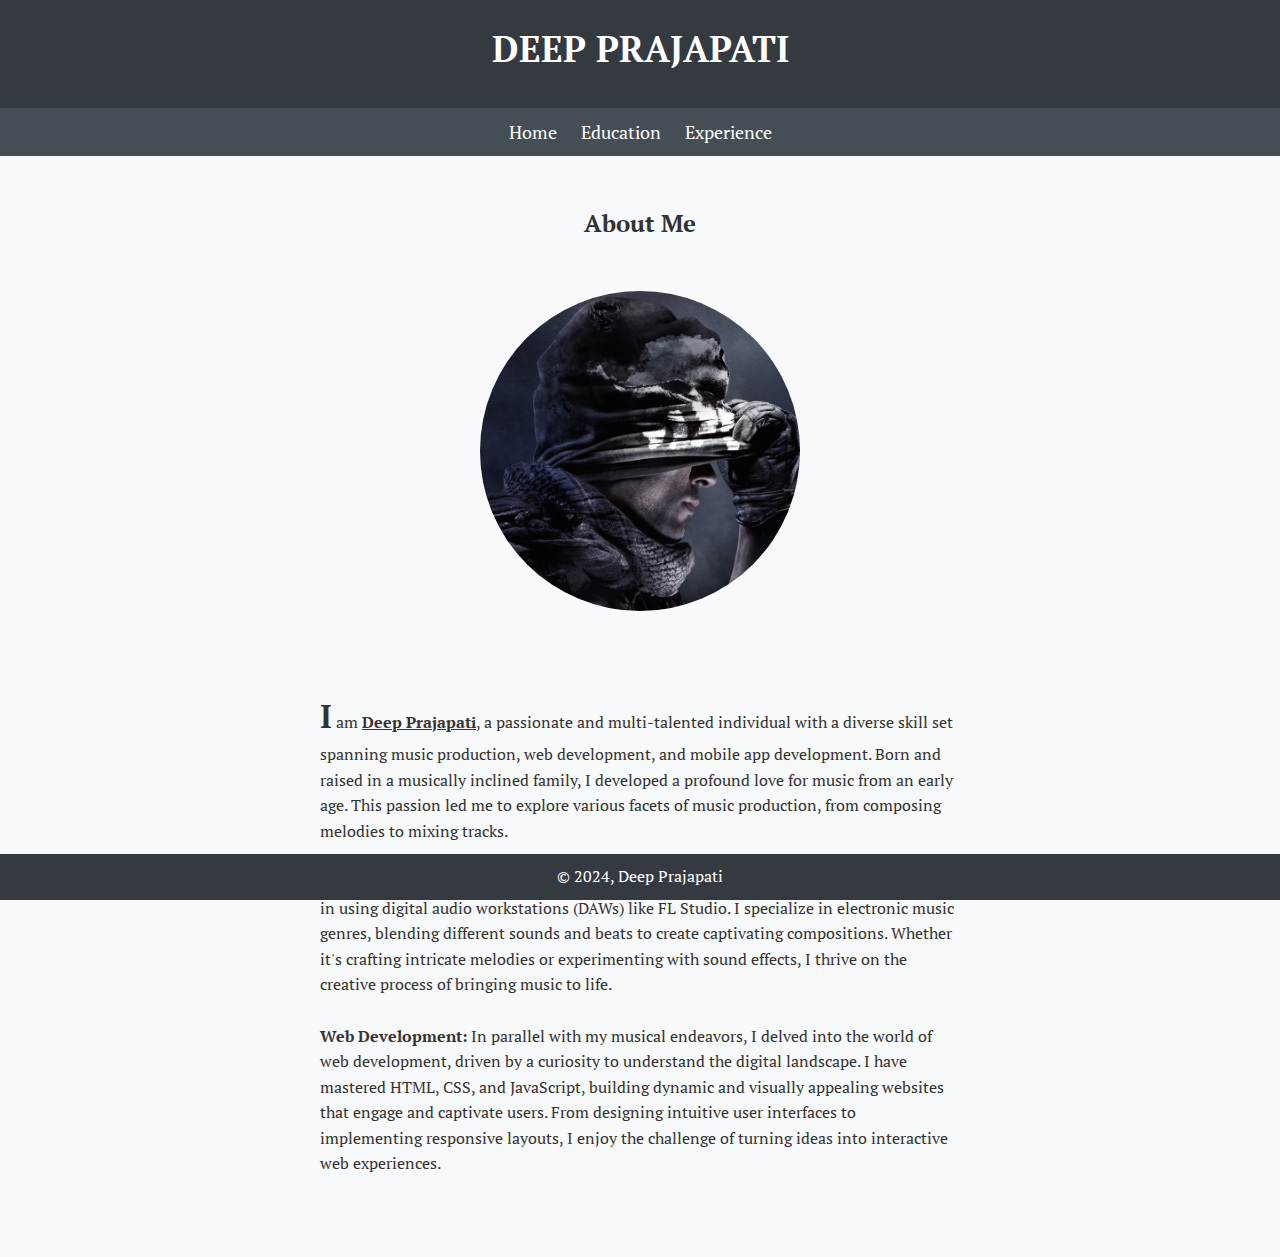
<file: index.html>
<!DOCTYPE html>
<html lang="en">
  <head>
    <meta charset="UTF-8" />
    <meta name="viewport" content="width=device-width, initial-scale=1.0" />
    <title>Biography</title>
    <link rel="stylesheet" href="./index.css" />
    <link rel="preconnect" href="https://fonts.googleapis.com" />
    <link rel="preconnect" href="https://fonts.gstatic.com" crossorigin />
    <link
      href="https://fonts.googleapis.com/css2?family=Lora:ital,wght@0,400..700;1,400..700&family=PT+Serif:ital,wght@0,400;0,700;1,400;1,700&display=swap"
      rel="stylesheet"
    />
  </head>

  <body>
    <header>
      <h1>DEEP PRAJAPATI</h1>
    </header>
    <nav>
      <ul>
        <li><a href="index.html">Home</a></li>
        <li><a href="education.html">Education</a></li>
        <li><a href="experience.html">Experience</a></li>
      </ul>
    </nav>
    <main>
      <h2>About Me</h2>
      <img src="./ghost.jpg" alt="Profile Picture" />
      <p>
        <span class="aye">I</span> am <span class="name">Deep Prajapati</span>,
        a passionate and multi-talented individual with a diverse skill set
        spanning music production, web development, and mobile app development.
        Born and raised in a musically inclined family, I developed a profound
        love for music from an early age. This passion led me to explore various
        facets of music production, from composing melodies to mixing tracks.
        <br />
        <br />
        <span>Music Production:</span> With years of experience in music
        production, I have honed my skills in using digital audio workstations
        (DAWs) like FL Studio. I specialize in electronic music genres, blending
        different sounds and beats to create captivating compositions. Whether
        it's crafting intricate melodies or experimenting with sound effects, I
        thrive on the creative process of bringing music to life.
        <br />
        <br />
        <span>Web Development:</span> In parallel with my musical endeavors, I
        delved into the world of web development, driven by a curiosity to
        understand the digital landscape. I have mastered HTML, CSS, and
        JavaScript, building dynamic and visually appealing websites that engage
        and captivate users. From designing intuitive user interfaces to
        implementing responsive layouts, I enjoy the challenge of turning ideas
        into interactive web experiences.
      </p>
    </main>
    <footer>
      <p>&copy; 2024, Deep Prajapati</p>
    </footer>
  </body>
</html>
</file>
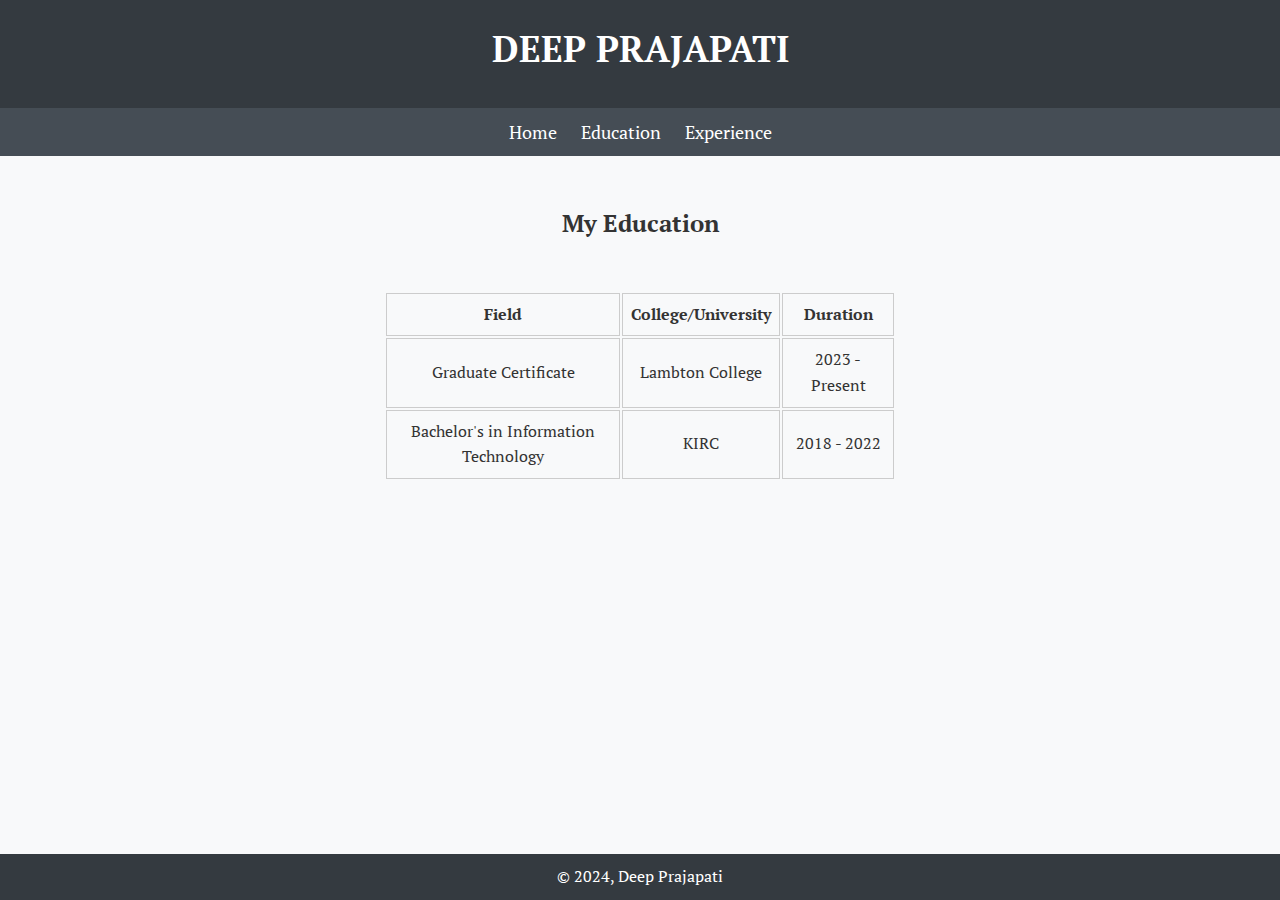
<file: education.html>
<!DOCTYPE html>
<html lang="en">
  <head>
    <meta charset="UTF-8" />
    <meta name="viewport" content="width=device-width, initial-scale=1.0" />
    <title>Biography - Education</title>
    <link rel="stylesheet" href="education.css" />
    <link rel="preconnect" href="https://fonts.googleapis.com" />
    <link rel="preconnect" href="https://fonts.gstatic.com" crossorigin />
    <link
      href="https://fonts.googleapis.com/css2?family=Lora:ital,wght@0,400..700;1,400..700&family=PT+Serif:ital,wght@0,400;0,700;1,400;1,700&display=swap"
      rel="stylesheet"
    />
  </head>
  <body>
    <header>
      <h1>DEEP PRAJAPATI</h1>
    </header>
    <nav>
      <ul>
        <li><a href="index.html">Home</a></li>
        <li><a href="education.html">Education</a></li>
        <li><a href="experience.html">Experience</a></li>
      </ul>
    </nav>
    <main>
      <h2>My Education</h2>
      <table class="table-container">
        <tr>
          <th>Field</th>
          <th>College/University</th>
          <th>Duration</th>
        </tr>
        <tr>
          <td>Graduate Certificate</td>
          <td>Lambton College</td>
          <td>2023 - Present</td>
        </tr>

        <tr>
          <td>Bachelor's in Information Technology</td>
          <td>KIRC</td>
          <td>2018 - 2022</td>
        </tr>
      </table>
    </main>
    <footer>
      <p>&copy; 2024, Deep Prajapati</p>
    </footer>
  </body>
</html>
</file>
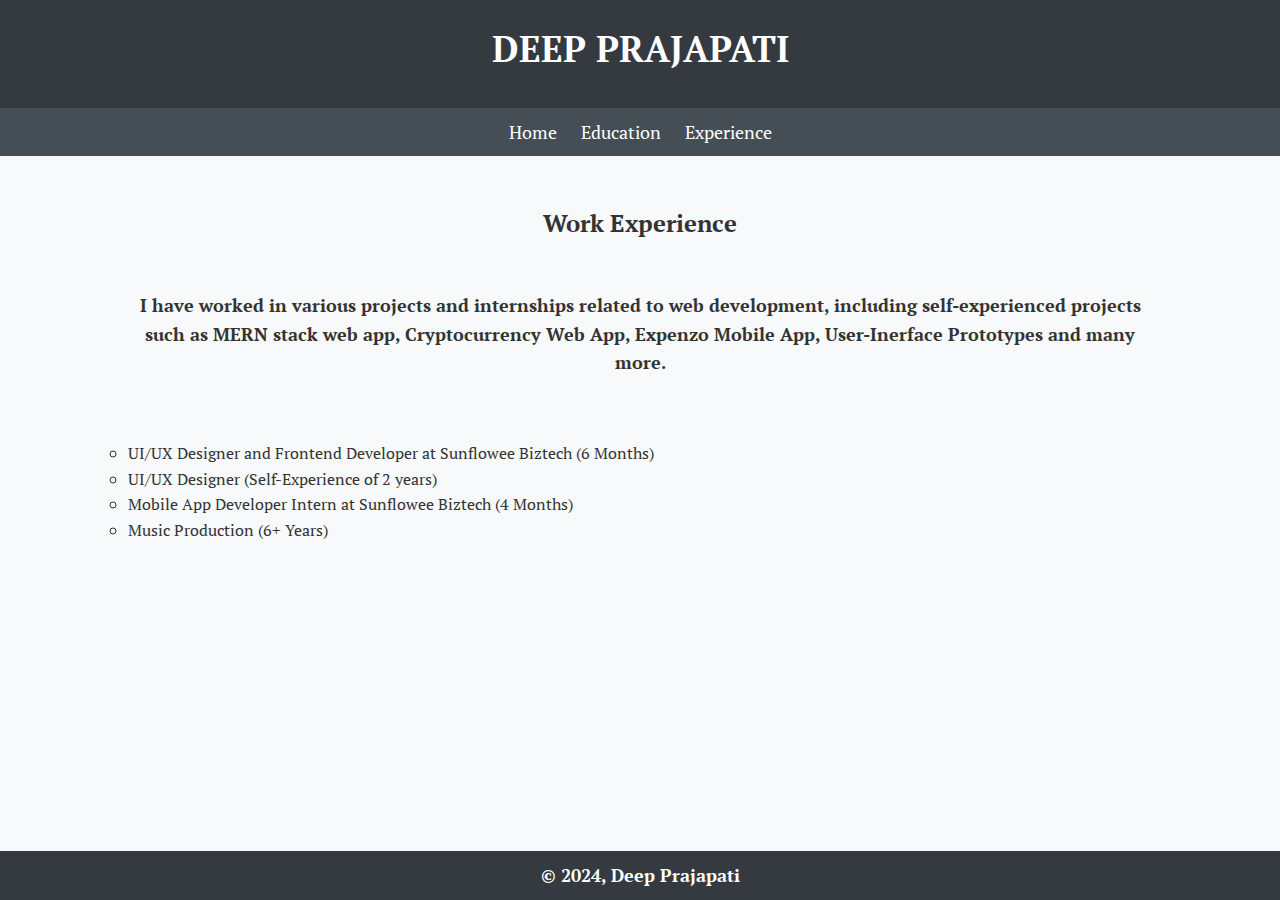
<file: experience.html>
<!DOCTYPE html>
<html lang="en">
  <head>
    <meta charset="UTF-8" />
    <meta name="viewport" content="width=device-width, initial-scale=1.0" />
    <title>Biography - Experience</title>
    <link rel="stylesheet" href="experience.css" />
    <link rel="preconnect" href="https://fonts.googleapis.com" />
    <link rel="preconnect" href="https://fonts.gstatic.com" crossorigin />
    <link
      href="https://fonts.googleapis.com/css2?family=Lora:ital,wght@0,400..700;1,400..700&family=PT+Serif:ital,wght@0,400;0,700;1,400;1,700&display=swap"
      rel="stylesheet"
    />
  </head>
  <body>
    <header>
      <h1>DEEP PRAJAPATI</h1>
    </header>
    <nav>
      <ul>
        <li><a href="index.html">Home</a></li>
        <li><a href="education.html">Education</a></li>
        <li><a href="experience.html">Experience</a></li>
      </ul>
    </nav>
    <main>
      <h2>Work Experience</h2>
      <p>
        I have worked in various projects and internships related to web
        development, including self-experienced projects such as MERN stack web
        app, Cryptocurrency Web App, Expenzo Mobile App, User-Inerface
        Prototypes and many more.
      </p>
      <ul class="exp">
        <li>
          UI/UX Designer and Frontend Developer at Sunflowee Biztech (6 Months)
        </li>
        <li>UI/UX Designer (Self-Experience of 2 years)</li>
        <li>Mobile App Developer Intern at Sunflowee Biztech (4 Months)</li>
        <li>Music Production (6+ Years)</li>
      </ul>
    </main>
    <footer>
      <p>&copy; 2024, Deep Prajapati</p>
    </footer>
  </body>
</html>
</file>
<file: index.css>
* {
  margin: 0;
  padding: 0;
  box-sizing: border-box;
  font-family: "PT Serif", serif;
}

body {
  /* font-family: Arial, sans-serif; */
  background-color: #f8f9fa;
  color: #333;
  line-height: 1.6;
  margin: 0;
  padding: 0;
}

h2 {
  text-align: center;
  margin: 2em 0;
}

.name {
  font-weight: bolder;
  text-decoration: underline;
}

.aye {
  font-size: 2em;
}

span {
  font-weight: bold;
}

main p {
  max-width: 50%;
  margin: 5em auto;
}

img {
  display: flex;
  justify-content: center;
  margin: 0 auto;
  width: 20em;
  height: 20em;
  object-fit: cover;
  margin-bottom: 2em;
  border-radius: 100%;
}

.container {
  max-width: 1200px;
  margin: 0 auto;
  padding: 20px;
}

header {
  background-color: #343a40;
  color: #fff;
  padding: 20px;
  text-align: center;
}

header h1 {
  font-size: 36px;
  margin-bottom: 10px;
}

header p {
  font-size: 18px;
}

nav {
  background-color: #454d55;
  padding: 10px 0;
  text-align: center;
}

nav ul {
  list-style: none;
}

nav ul li {
  display: inline;
  margin: 0 10px;
}

nav ul li a {
  color: #fff;
  text-decoration: none;
  font-size: 18px;
}

nav ul li a:hover {
  color: #ffc107;
}

section {
  padding: 20px;
}

section h2 {
  font-size: 24px;
  margin-bottom: 20px;
}

section p {
  font-size: 16px;
  margin-bottom: 20px;
}

footer {
  background-color: #343a40;
  color: #fff;
  text-align: center;
  padding: 10px;
  position: fixed;
  bottom: 0;
  width: 100%;
}

@media (max-width: 768px) {
  header h1 {
    font-size: 30px;
  }
  header p {
    font-size: 16px;
  }
  nav ul li a {
    font-size: 16px;
  }
  section h2 {
    font-size: 22px;
  }
  section p {
    font-size: 14px;
  }
}
</file>
<file: education.css>
* {
  margin: 0;
  padding: 0;
  box-sizing: border-box;
}

body {
  font-family: "PT Serif", serif;
  background-color: #f8f9fa;
  color: #333;
  line-height: 1.6;
  margin: 0;
  padding: 0;
}

nav {
  background-color: #454d55;
  padding: 10px 0;
  text-align: center;
}

h2 {
  text-align: center;
  margin: 2em auto;
}

.table-container {
  max-width: 40%;
  margin: 0 auto;
}

table th,
table td {
  border: 1px solid #ccc;
  padding: 8px;
  text-align: center;
}

nav ul {
  list-style: none;
}

nav ul li {
  display: inline;
  margin: 0 10px;
}

nav ul li a {
  color: #fff;
  text-decoration: none;
  font-size: 18px;
}

nav ul li a:hover {
  color: #ffc107;
}

.container {
  max-width: 1200px;
  margin: 0 auto;
  padding: 20px;
}

header {
  background-color: #343a40;
  color: #fff;
  padding: 20px;
  text-align: center;
}

header h1 {
  font-size: 36px;
  margin-bottom: 10px;
}

header p {
  font-size: 18px;
}

section {
  padding: 20px;
  background-color: #fff;
  border-radius: 10px;
  box-shadow: 0 0 10px rgba(0, 0, 0, 0.1);
}

section h2 {
  font-size: 24px;
  margin-bottom: 20px;
  color: #333;
  text-align: center;
}

section ul {
  list-style: none;
}

section ul li {
  font-size: 18px;
  margin-bottom: 10px;
}

footer {
  background-color: #343a40;
  color: #fff;
  text-align: center;
  padding: 10px;
  position: fixed;
  bottom: 0;
  width: 100%;
}

@media (max-width: 768px) {
  header h1 {
    font-size: 30px;
  }
  header p {
    font-size: 16px;
  }
  section h2 {
    font-size: 22px;
  }
  section ul li {
    font-size: 16px;
  }
}
</file>
<file: experience.css>
* {
  margin: 0;
  padding: 0;
  box-sizing: border-box;
}

body {
  font-family: "PT Serif", serif;
  background-color: #f8f9fa;
  color: #333;
  line-height: 1.6;
  margin: 0;
  padding: 0;
}

nav {
  background-color: #454d55;
  padding: 10px 0;
  text-align: center;
}

h2 {
  text-align: center;
  margin: 2em auto;
}

p {
  max-width: 80%;
  text-align: center;
  margin: 0 auto;
  font-size: large;
  font-weight: bolder;
}

.exp {
  list-style: circle;
  max-width: 80%;
  justify-content: center;
  margin: 4em auto;
}

nav ul {
  list-style: none;
}

nav ul li {
  display: inline;
  margin: 0 10px;
}

nav ul li a {
  color: #fff;
  text-decoration: none;
  font-size: 18px;
}

nav ul li a:hover {
  color: #ffc107;
}

.container {
  max-width: 1200px;
  margin: 0 auto;
  padding: 20px;
}

header {
  background-color: #343a40;
  color: #fff;
  padding: 20px;
  text-align: center;
}

header h1 {
  font-size: 36px;
  margin-bottom: 10px;
}

header p {
  font-size: 18px;
}

section {
  padding: 20px;
  background-color: #fff;
  border-radius: 10px;
  box-shadow: 0 0 10px rgba(0, 0, 0, 0.1);
}

section h2 {
  font-size: 24px;
  margin-bottom: 20px;
  color: #333;
  text-align: center;
}

section ul {
  list-style: none;
}

section ul li {
  font-size: 18px;
  margin-bottom: 10px;
}

footer {
  background-color: #343a40;
  color: #fff;
  text-align: center;
  padding: 10px;
  position: fixed;
  bottom: 0;
  width: 100%;
}

@media (max-width: 768px) {
  header h1 {
    font-size: 30px;
  }
  header p {
    font-size: 16px;
  }
  section h2 {
    font-size: 22px;
  }
  section ul li {
    font-size: 16px;
  }
}
</file>
